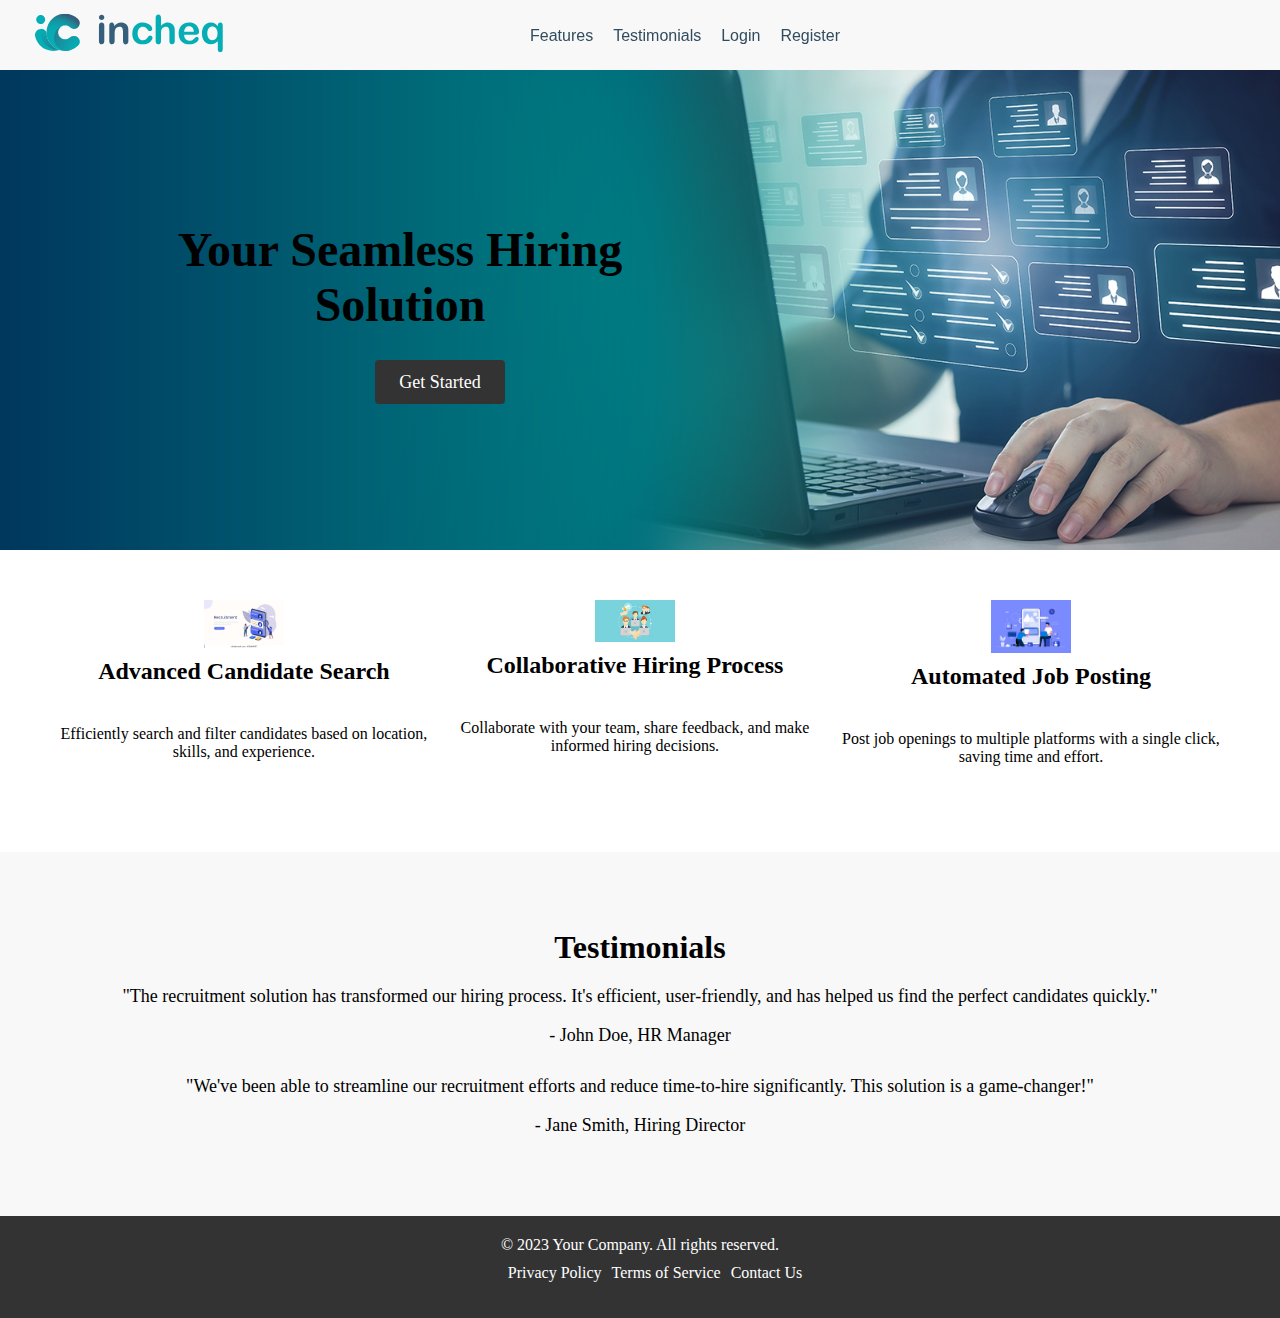
<file: Index.html>
<!DOCTYPE html>
<html lang="en">
<head>
  <meta charset="UTF-8">
  <meta name="viewport" content="width=device-width, initial-scale=1.0">
  <link rel="stylesheet" href="styles.css">
  <title>Recruitment Solution Homepage</title>
</head>
<body>
  <header>
    <div class="logo">
      <img src="logo.svg " alt="Company Logo">
    </div>
    <nav>
      <ul>
        <li><a  class="anker" href="#features">Features</a></li>
        <li><a class="anker" href="#testimonials">Testimonials</a></li>
        <li><a class="anker" href="login.html">Login</a></li>
        <li><a class="anker" href="register.html">Register</a></li>
      </ul>
    </nav>
  </header>

  <section class="hero">
    <div class="hero-content">
      <h1>Your Seamless Hiring Solution</h1>
      <a href="register.html" class="cta-button">Get Started</a>
    </div>
  </section>

  <section class="features" id="features">
    <div class="feature">
      <img src="people.webp" alt="Feature Icon">
      <h3>Advanced Candidate Search</h3>
      <p>Efficiently search and filter candidates based on location, skills, and experience.</p>
    </div>
    <div class="feature">
      <img src="download.jpeg" alt="Feature Icon">
      <h3>Collaborative Hiring Process</h3>
      <p>Collaborate with your team, share feedback, and make informed hiring decisions.</p>
    </div>
    <div class="feature">
      <img src="banner.jpeg" alt="Feature Icon">
      <h3>Automated Job Posting</h3>
      <p>Post job openings to multiple platforms with a single click, saving time and effort.</p>
    </div>
  </section>

  <section class="testimonials" id="testimonials">
    <h2>Testimonials</h2>
    <div class="testimonial">
      <p>"The recruitment solution has transformed our hiring process. It's efficient, user-friendly, and has helped us find the perfect candidates quickly."</p>
      <p class="testimonial-author">- John Doe, HR Manager</p>
    </div>
    <div class="testimonial">
      <p>"We've been able to streamline our recruitment efforts and reduce time-to-hire significantly. This solution is a game-changer!"</p>
      <p class="testimonial-author">- Jane Smith, Hiring Director</p>
    </div>
  </section>

  <footer>
    <p>&copy; 2023 Your Company. All rights reserved.</p>
    <nav>
      <ul>
        <li><a href="privacy.html">Privacy Policy</a></li>
        <li><a href="terms.html">Terms of Service</a></li>
        <li><a href="contact.html">Contact Us</a></li>
      </ul>
    </nav>
  </footer>

</body>
</html>
</file>
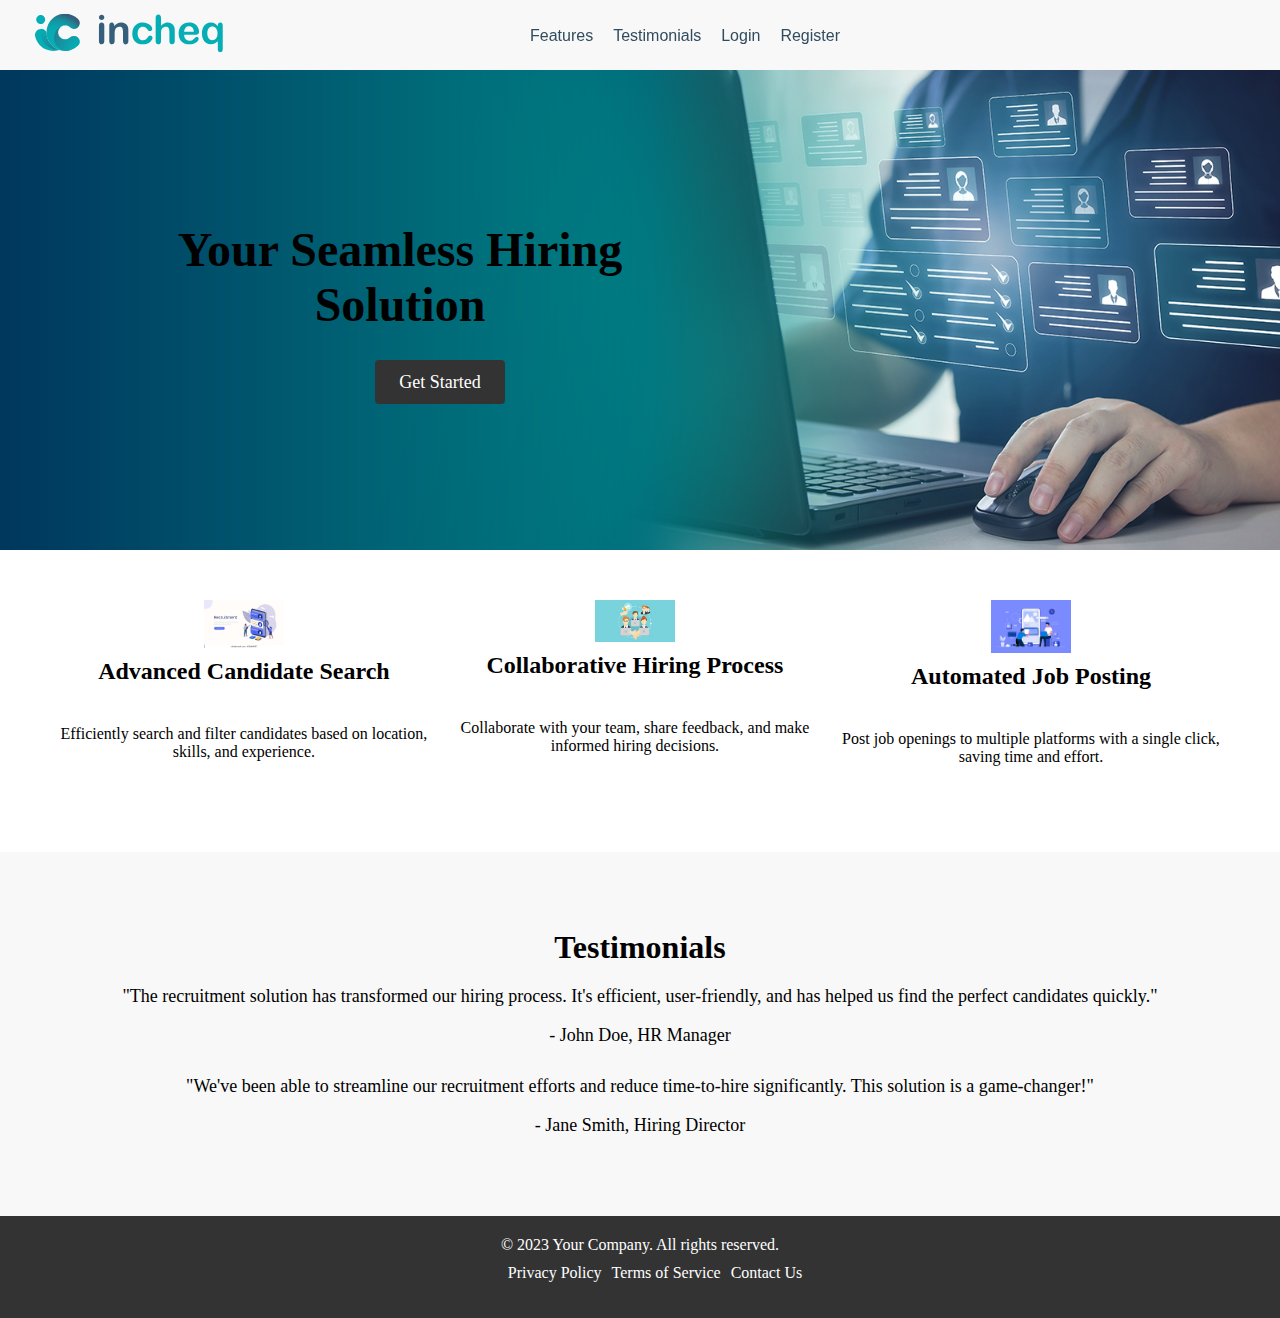
<file: Homepage.html>
<!DOCTYPE html>
<html lang="en">
<head>
  <meta charset="UTF-8">
  <meta name="viewport" content="width=device-width, initial-scale=1.0">
  <link rel="stylesheet" href="styles.css">
  <title>Recruitment Solution Homepage</title>
</head>
<body>
  <header>
    <div class="logo">
      <img src="logo.svg " alt="Company Logo">
    </div>
    <nav>
      <ul>
        <li><a  class="anker" href="#features">Features</a></li>
        <li><a class="anker" href="#testimonials">Testimonials</a></li>
        <li><a class="anker" href="loginPage.html">Login</a></li>
        <li><a class="anker" href="register.html">Register</a></li>
      </ul>
    </nav>
  </header>

  <section class="hero">
    <div class="hero-content">
      <h1>Your Seamless Hiring Solution</h1>
      <a href="register.html" class="cta-button">Get Started</a>
    </div>
  </section>

  <section class="features" id="features">
    <div class="feature">
      <img src="people.webp" alt="Feature Icon">
      <h3>Advanced Candidate Search</h3>
      <p>Efficiently search and filter candidates based on location, skills, and experience.</p>
    </div>
    <div class="feature">
      <img src="download.jpeg" alt="Feature Icon">
      <h3>Collaborative Hiring Process</h3>
      <p>Collaborate with your team, share feedback, and make informed hiring decisions.</p>
    </div>
    <div class="feature">
      <img src="banner.jpeg" alt="Feature Icon">
      <h3>Automated Job Posting</h3>
      <p>Post job openings to multiple platforms with a single click, saving time and effort.</p>
    </div>
  </section>

  <section class="testimonials" id="testimonials">
    <h2>Testimonials</h2>
    <div class="testimonial">
      <p>"The recruitment solution has transformed our hiring process. It's efficient, user-friendly, and has helped us find the perfect candidates quickly."</p>
      <p class="testimonial-author">- John Doe, HR Manager</p>
    </div>
    <div class="testimonial">
      <p>"We've been able to streamline our recruitment efforts and reduce time-to-hire significantly. This solution is a game-changer!"</p>
      <p class="testimonial-author">- Jane Smith, Hiring Director</p>
    </div>
  </section>

  <footer>
    <p>&copy; 2023 Your Company. All rights reserved.</p>
    <nav>
      <ul>
        <li><a href="privacy.html">Privacy Policy</a></li>
        <li><a href="terms.html">Terms of Service</a></li>
        <li><a href="contact.html">Contact Us</a></li>
      </ul>
    </nav>
  </footer>

</body>
</html>
</file>
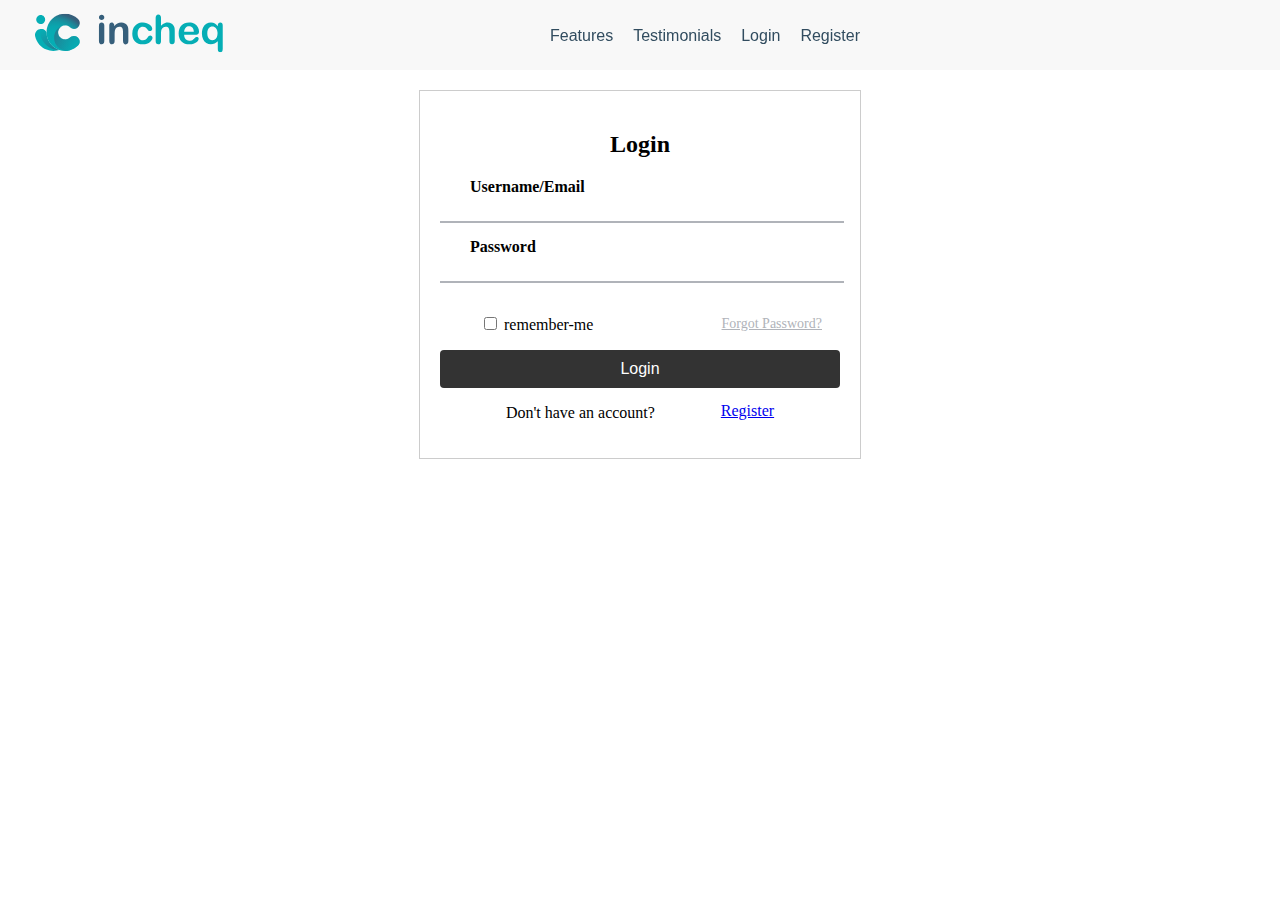
<file: index2.html>
<!DOCTYPE html>
<html lang="en">
<head>
  <meta charset="UTF-8">
  <meta name="viewport" content="width=device-width, initial-scale=1.0">
  <link rel="stylesheet" href="login.css">
  <title>Login Page</title>
</head>
<body>
    <header>
        <div class="logo">
          <img src="logo.svg " alt="Company Logo">
        </div>
        <nav>
          <ul>
            <li><a  class="anker" href="#features">Features</a></li>
            <li><a class="anker" href="#testimonials">Testimonials</a></li>
            <li><a class="anker" href="loginPage.html">Login</a></li>
            <li><a class="anker" href="register.html">Register</a></li>
          </ul>
        </nav>
      </header>

  <main>
    <form class="login-form">
      <h2>Login</h2>
      
      <div class="form-group">
        <label for="username">Username/Email</label>
        <input type="text" id="username" name="username" required>
      </div>
      <div class="form-group">
        <label for="password">Password</label>
        <input type="password" id="password" name="password" required>
      </div>
      <div class="remember-me-ml">
       
        <label for="remember-me">
            <input type="checkbox" id="remember-me" name="remember-me">
            <span class="checkbox">remember-me</span>
           
        </label>
        <a href="forgot-password.html" class="forgot-password">Forgot Password?</a>
      </div>
      <button type="submit" class="login-button">Login</button>
      <div class="cta">
        <p>Don't have an account?</p>
        <a href="register.html" class="register-button">Register</a>
      </div>
  
    </form>

  </main>

  
</body>
</html>
</file>
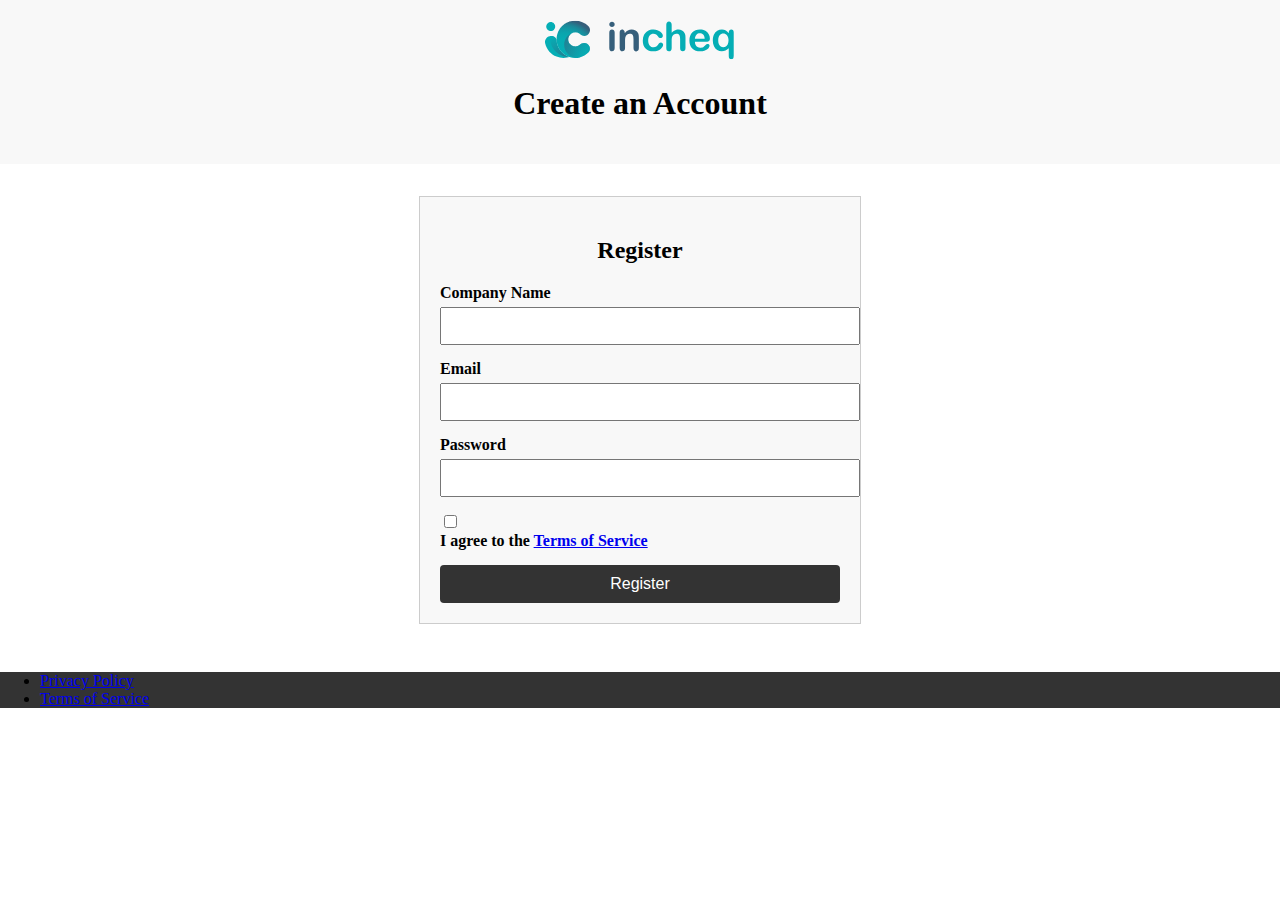
<file: index3.html>
<!DOCTYPE html>
<html lang="en">
<head>
  <meta charset="UTF-8">
  <meta name="viewport" content="width=device-width, initial-scale=1.0">
  <link rel="stylesheet" href="register.css">
  <title>Register Page</title>
</head>
<body>
  <header>
    <div class="logo">
      <img src="logo.svg" alt="Company Logo">
    </div>
    <h1 class="headline">Create an Account</h1>
  </header>

  <main class="main-lm">
    <form class="register-form">
      <h2>Register</h2>
      <div class="form-group">
        <label for="company-name">Company Name</label>
        <input type="text" id="company-name" name="company-name" required>
      </div>
      <div class="form-group">
        <label for="email">Email</label>
        <input type="email" id="email" name="email" required>
      </div>
      <div class="form-group">
        <label for="password">Password</label>
        <input type="password" id="password" name="password" required>
      </div>
      <div class="form-group">
        <input type="checkbox" id="agree-terms" name="agree-terms" required>
        <label for="agree-terms">I agree to the <a href="terms.html" target="_blank">Terms of Service</a></label>
      </div>
      <button type="submit" class="register-button">Register</button>
    </form>
  </main>

  <footer>
    <nav>
      <ul>
        <li><a href="privacy.html">Privacy Policy</a></li>
        <li><a href="terms.html">Terms of Service</a></li>
      </ul>
    </nav>
  </footer>

</body>
</html>
</file>
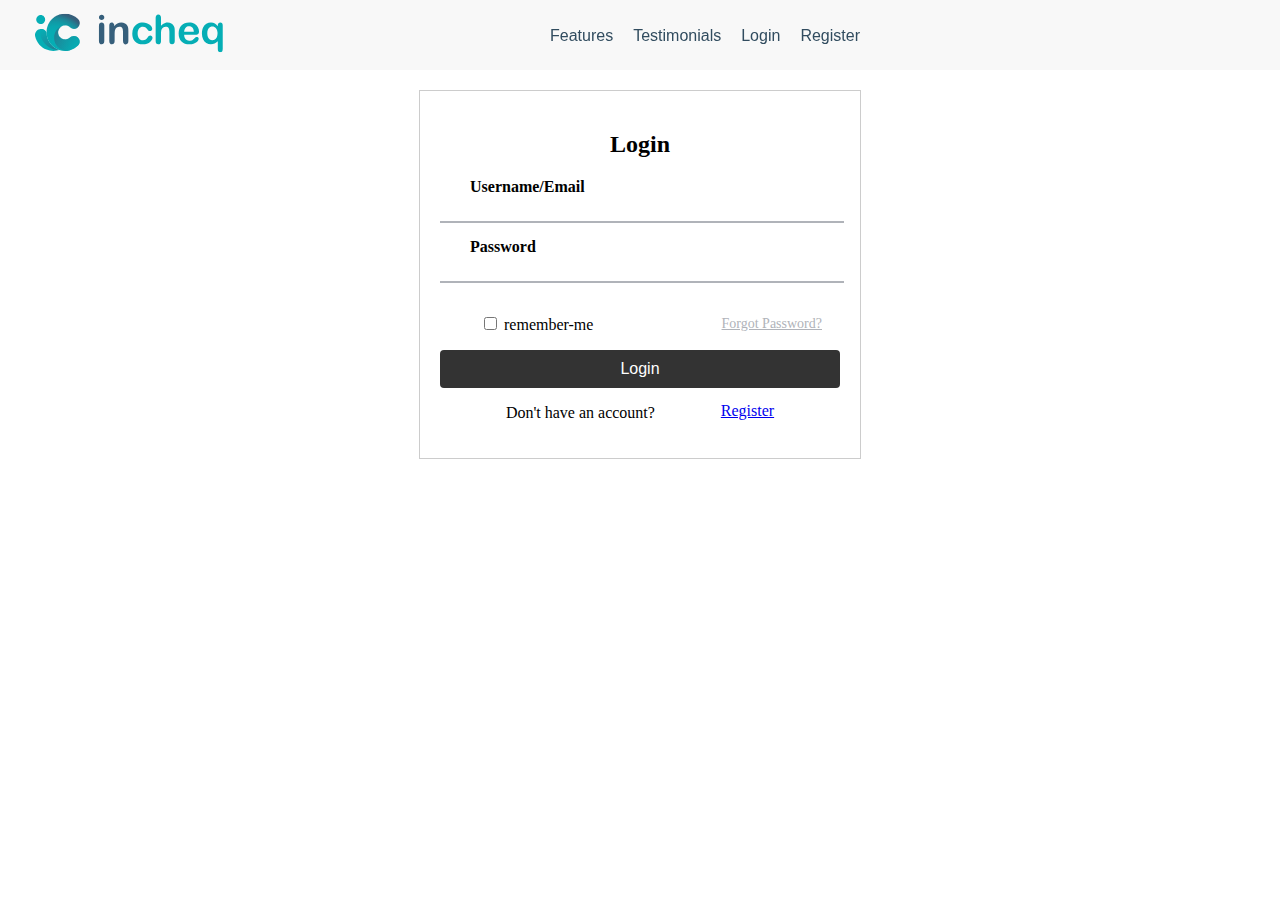
<file: login.html>
<!DOCTYPE html>
<html lang="en">
<head>
  <meta charset="UTF-8">
  <meta name="viewport" content="width=device-width, initial-scale=1.0">
  <link rel="stylesheet" href="login.css">
  <title>Login Page</title>
</head>
<body>
    <header>
        <div class="logo">
          <img src="logo.svg " alt="Company Logo">
        </div>
        <nav>
          <ul>
            <li><a  class="anker" href="#features">Features</a></li>
            <li><a class="anker" href="#testimonials">Testimonials</a></li>
            <li><a class="anker" href="login.html">Login</a></li>
            <li><a class="anker" href="register.html">Register</a></li>
          </ul>
        </nav>
      </header>

  <main>
    <form class="login-form">
      <h2>Login</h2>
      
      <div class="form-group">
        <label for="username">Username/Email</label>
        <input type="text" id="username" name="username" required>
      </div>
      <div class="form-group">
        <label for="password">Password</label>
        <input type="password" id="password" name="password" required>
      </div>
      <div class="remember-me-ml">
       
        <label for="remember-me">
            <input type="checkbox" id="remember-me" name="remember-me">
            <span class="checkbox">remember-me</span>
           
        </label>
        <a href="forgot-password.html" class="forgot-password">Forgot Password?</a>
      </div>
      <button type="submit" class="login-button">Login</button>
      <div class="cta">
        <p>Don't have an account?</p>
        <a href="register.html" class="register-button">Register</a>
      </div>
  
    </form>

  </main>

  
</body>
</html>
</file>
<file: styles.css>
/* Reset default styles */
/* Reset some default styles */
body {
    margin: 0;
    padding: 0;
  }
  * {
    box-sizing: border-box;

  }
  
  /* Header Styles */
  header {
    background-color: #f8f8f8;
    padding: 35px;
  }
   .navbar{
    align-items: stretch;
    display: flex;
    position: static;
    flex-direction: row;
    justify-content: flex-end;
   }
  .anker{
    color: #314c5f;
    font-family: DM Sans,sans-serif;
    font-size: 1rem;
    font-weight: 400;
    text-decoration: none;
  }
  
  header .logo img {
    
    overflow: hidden;
    position: fixed;
    top: 0;
    height: 40px;
    margin-top: 0.8rem;
  }
  
  header nav ul {


    z-index: 9999;
    position: fixed;
    top: 0;
    width: 100%;
    overflow: hidden;
    list-style: none;
    display: flex;
    justify-content: center;
    margin-top: 1.7rem;
  }
  
  header nav ul li {
    margin-right: 20px;
  }
  
  header nav ul li a {
    color: #333;
    text-decoration: none;
  }
  
  /* Hero Section Styles */
  .hero {
    background-image: url('hero-banner-img.png');
    background-size: cover;
    background-position: center;
    color: black;
    padding: 100px;
    text-align: center;
    height: 30rem;
  }
  
  .hero-content h1 {
    font-size: 48px;
    margin-bottom: 20px;
    margin-bottom: 20px;
    margin-right: 30rem;
    padding: 20px;
  }
  
  .hero-content p {
    font-size: 18px;
  }
  
  .cta-button {
    background-color: #333;
    color: #fff;
    text-decoration: none;
    padding: 12px 24px;
    font-size: 18px;
    border-radius: 4px;
    margin-right: 25rem;
  }
  
  /* Features Section Styles */
  .features {
    padding: 50px;
    text-align: center;
  }
  
  .features  {
    display: flex;
    flex-wrap: nowrap;
  }
  
  .features .feature {
    display: flex;
    flex-direction: column;
    align-items: center;
    margin-bottom: 20px;
  }
  
  .features .feature img {
    width: 80px;
  }
  
  .features .feature h3 {
    font-size: 24px;
    margin-top: 10px;
  }
  
  .features .feature p {
    font-size: 16px;
  }
  
  /* Testimonials Section Styles */
  .testimonials {
    background-color: #f8f8f8;
    padding: 50px;
    text-align: center;
  }
  
  .testimonials h2 {
    font-size: 32px;
    margin-bottom: 20px;
  }
  
  .testimonials .testimonial {
    margin-bottom: 30px;
  }
  
  .testimonials .testimonial p {
    font-size: 18px;
  }
  
  /* Footer Styles */
  footer {
    background-color: #333;
    color: #fff;
    padding: 20px;
    text-align: center;
  }
  
  footer p {
    margin: 0;
  }
  
  footer nav ul {
    list-style: none;
    display: flex;
    justify-content: center;
    margin-top: 10px;
  }
  
  footer nav ul li {
    margin-right: 10px;
  }
  
  footer nav ul li a {
    color: #fff;
    text-decoration: none;
  }
</file>
<file: login.css>
/* Reset some default styles */
body {
    margin: 0;
    padding: 0;
  }
  
  /* Header Styles */
  header {
    background-color: #f8f8f8;
    padding: 35px;
  }
   .navbar{
    align-items: stretch;
    display: flex;
    position: static;
    flex-direction: row;
    justify-content: flex-end;
   }
  .anker{
    color: #314c5f;
    font-family: DM Sans,sans-serif;
    font-size: 1rem;
    font-weight: 400;
    text-decoration: none;
  }
  
  header .logo img {
    
    overflow: hidden;
    position: fixed;
    top: 0;
    height: 40px;
    margin-top: 0.8rem;
  }
  
  header nav ul {


    z-index: 9999;
    position: fixed;
    top: 0;
    width: 100%;
    overflow: hidden;
    list-style: none;
    display: flex;
    justify-content: center;
    margin-top: 1.7rem;
  }
  
  header nav ul li {
    margin-right: 20px;
  }
  
  header nav ul li a {
    color: #333;
    text-decoration: none;
  }
  
  
  /* Login Form Styles */
  .login-form {
    max-width: 400px;
    margin: 0 auto;
    padding: 20px;
   
    border: 1px solid #ccc;
    margin-top: 20px;
  }
  
  .login-form h2 {
    font-size: 24px;
    margin-bottom: 20px;
    text-align: center;
  }
  
  .form-group {
    margin-bottom: 15px;
  }
  
  .form-group label {
    display: block;
    margin-bottom: 5px;
    font-weight: bold;
  }
  
  .form-group input[type="text"],
  .form-group input[type="password"] {
    width: 100%;

    font-size: 16px;
    border: none;
    outline: none;
    border-bottom: 2px solid #b0b3b9;
  }
  
  .login-button {
    background-color: #333;
    color: #fff;
    text-decoration: none;
    padding: 10px 20px;
    font-size: 16px;
    border: none;
    border-radius: 4px;
    cursor: pointer;
    width: 100%;
    
  }
  
  .forgot-password {
    display: block;
    padding: 8px;
    font-size: 14px;
    color: #b0b3b9;
    
  }
  label{
    display: block;
    position: relative;
    margin-left: 30px;
}
.cta{
    display: flex;
    justify-content: space-evenly;
}
.register-button{
    margin-top: 14px;
}

.remember-me-ml{
    display: flex;
    justify-content: space-between;
    align-items: center;
    padding: 10px;
}
</file>
<file: register.css>
/* Reset some default styles */
body {
    margin: 0;
    padding: 0;
  }
  
  /* Header Styles */
  .navbar{
    align-items: stretch;
    display: flex;
    position: static;
    flex-direction: row;
  }
  .main-lm{
    padding: 2rem;
  }
  header {
    background-color: #f8f8f8;
    padding: 20px;
    text-align: center;
  }
   
  header .logo img {
    height: 40px;
  }
  
  .headerline {
    font-size: 24px;
    margin-top: 10px;
  }
  
  /* Register Form Styles */
  .register-form {
    max-width: 400px;
    margin: 0 auto;
    padding: 20px;
    background-color: #f8f8f8;
    border: 1px solid #ccc;
  }
  
  .register-form h2 {
    font-size: 24px;
    margin-bottom: 20px;
    text-align: center;
  }
  
  .form-group {
    margin-bottom: 15px;
  }
  
  .form-group label {
    display: block;
    margin-bottom: 5px;
    font-weight: bold;
  }
  
  .form-group input[type="text"],
  .form-group input[type="email"],
  .form-group input[type="password"] {
    width: 100%;
    padding: 8px;
    font-size: 16px;
  }
  
  .register-button {
    background-color: #333;
    color: #fff;
    text-decoration: none;
    padding: 10px 20px;
    font-size: 16px;
    border: none;
    border-radius: 4px;
    cursor: pointer;
    width: 100%;
  }
  
  footer {
    background-color: #333;
    color
</file>
